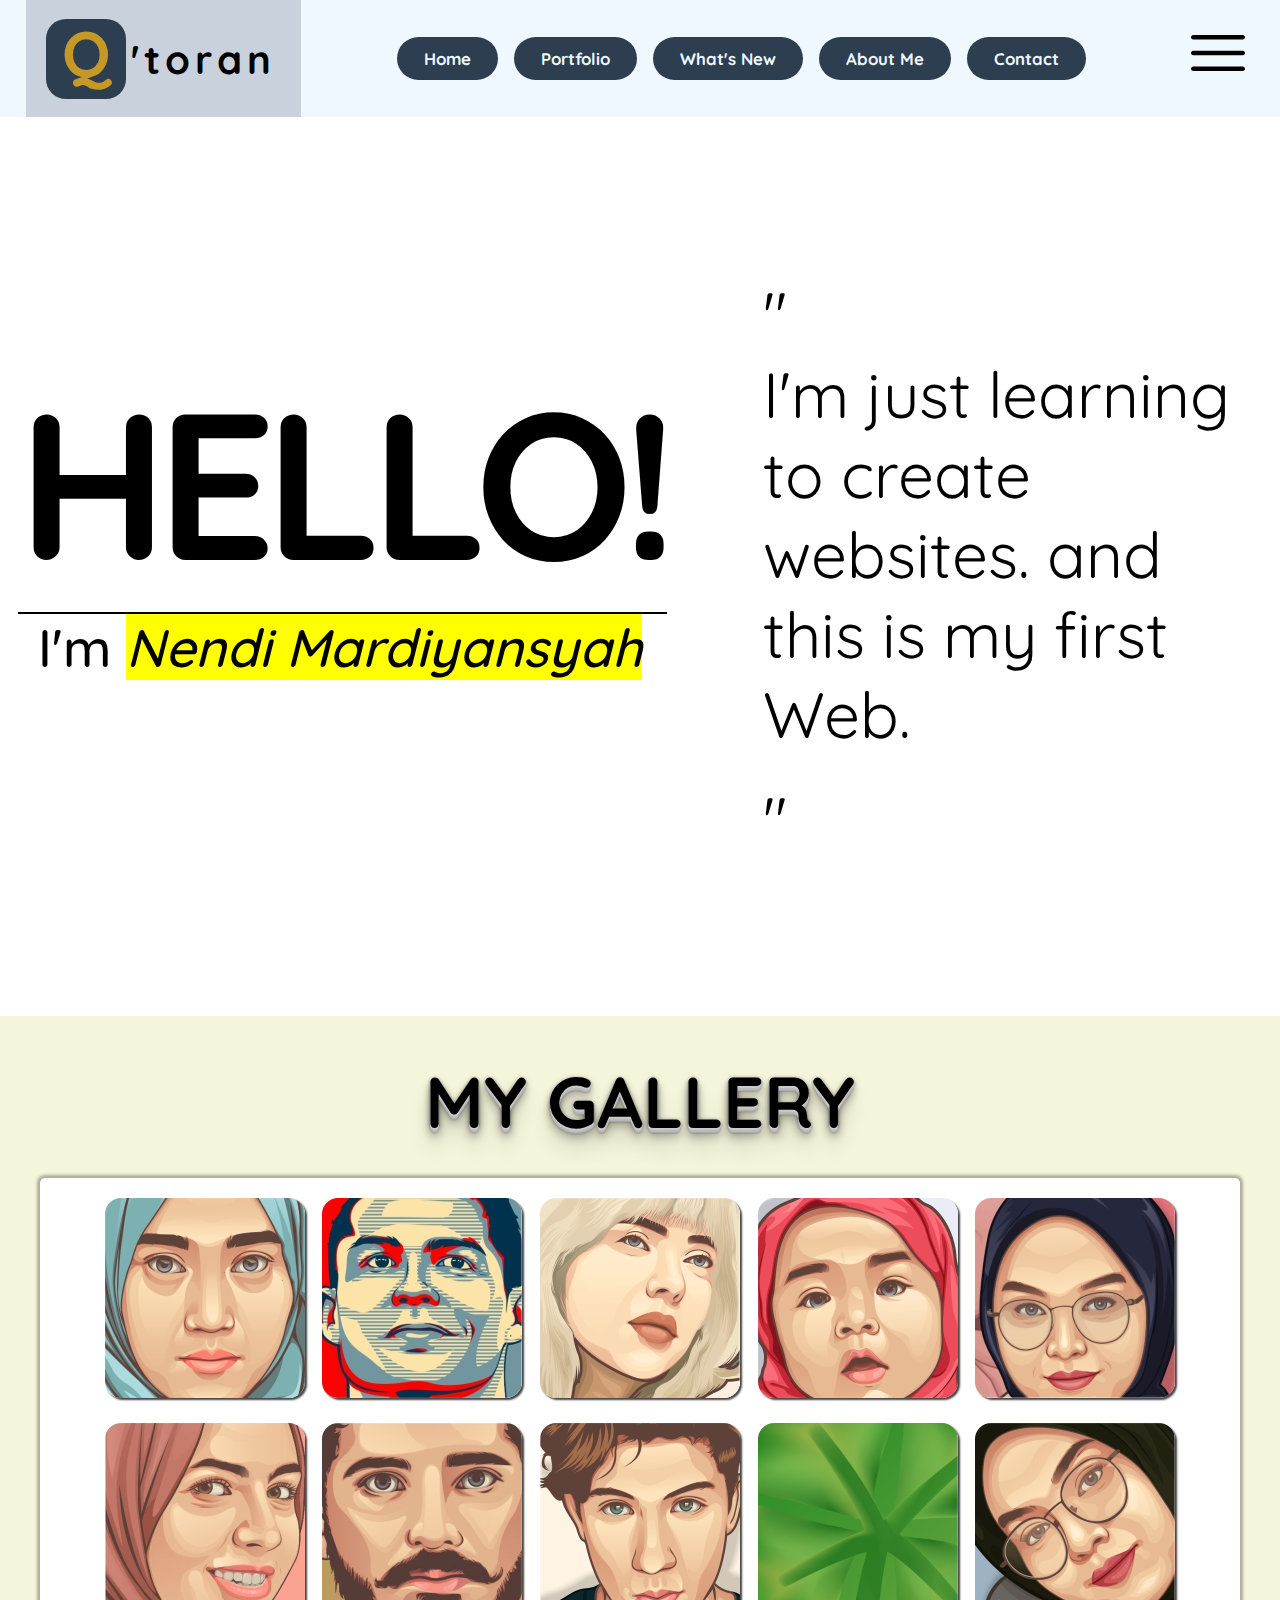
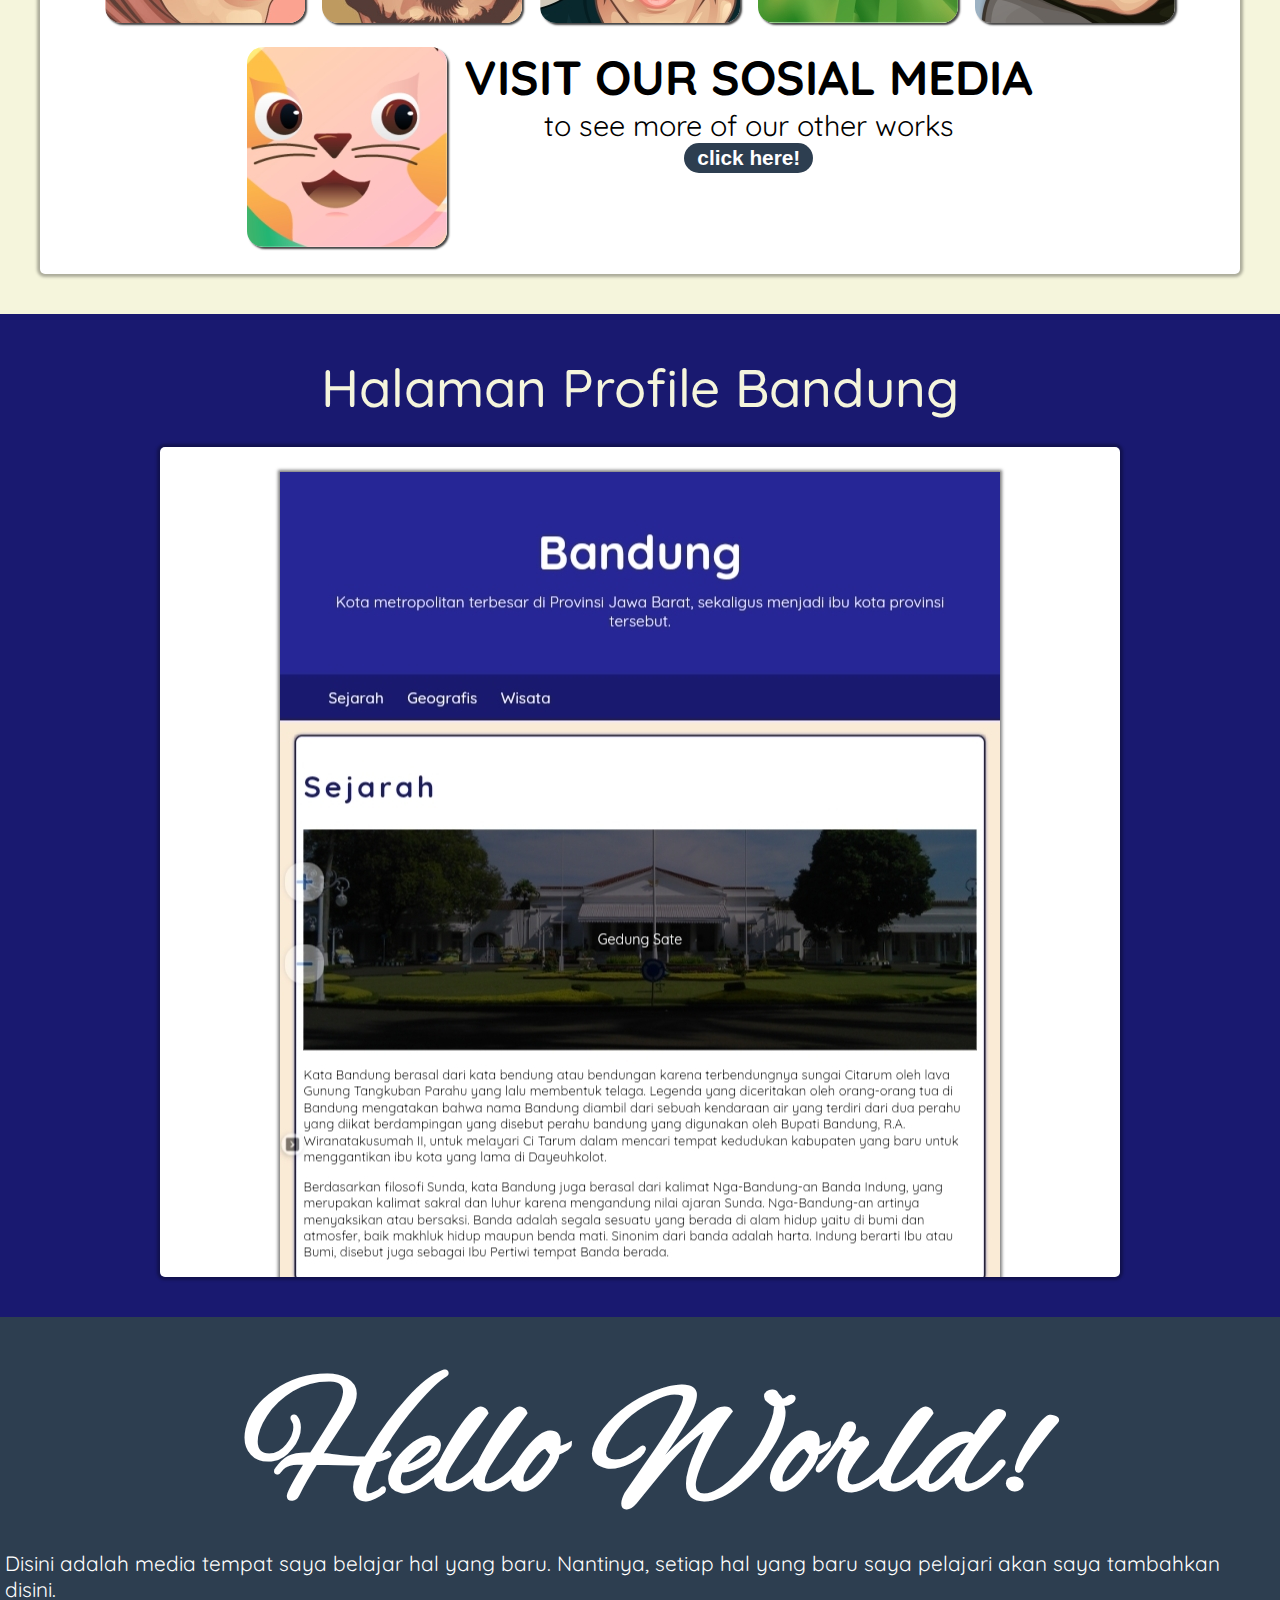
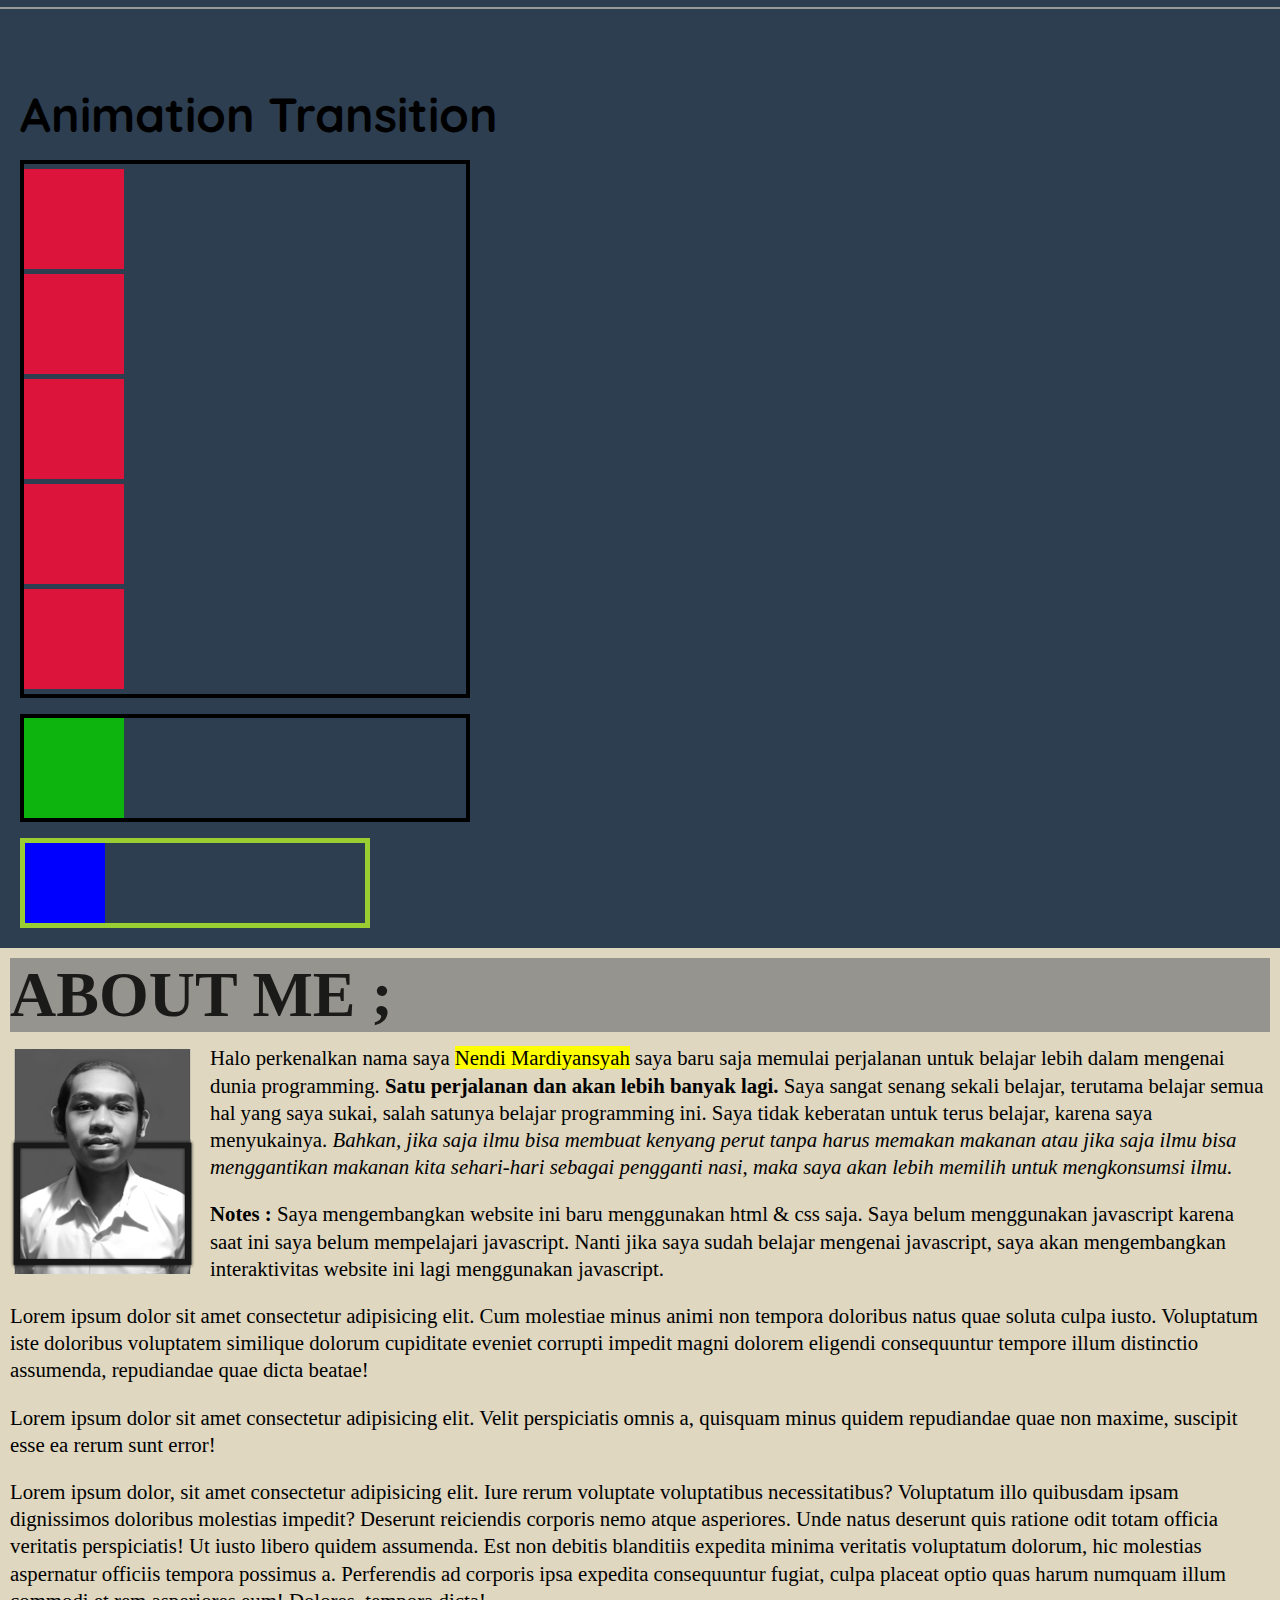
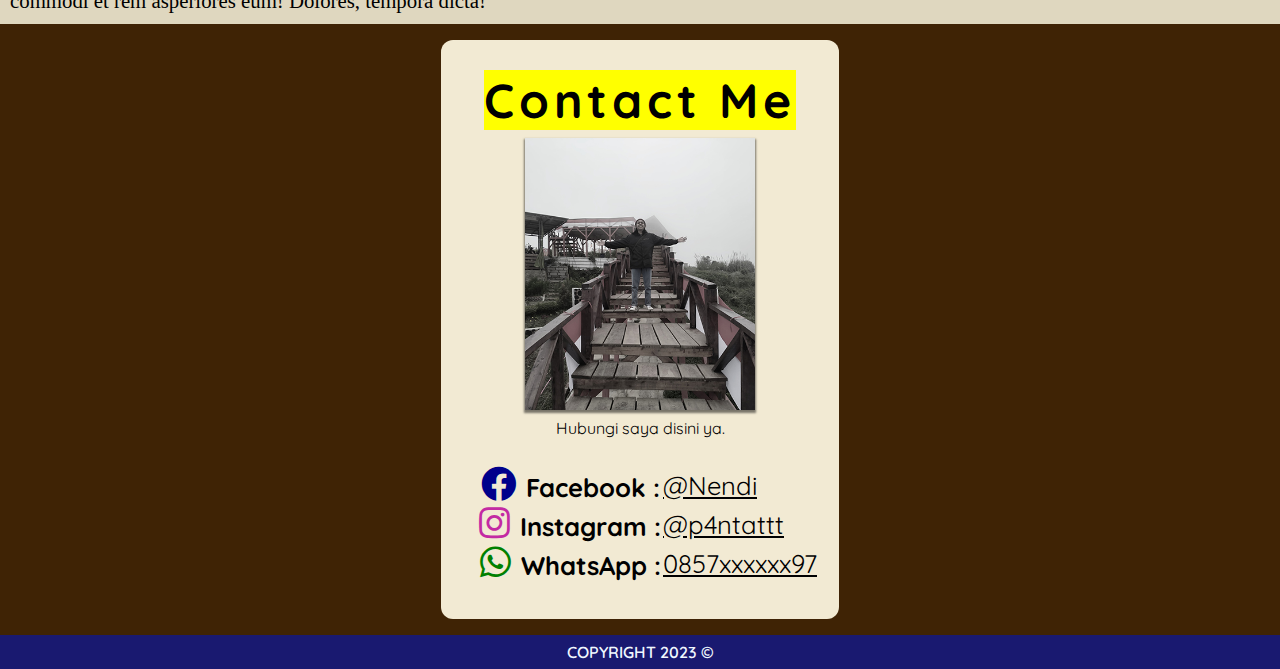
<file: index.html>
<!DOCTYPE html><html lang="en"><head> <meta charset="UTF-8"> <meta name="viewport" content="width=device-width, initial-scale=1.0"> <title>Nendi's-WEB</title> <!-- CSS Utama --> <link rel="stylesheet" href="Styles/style.css"> <link rel="stylesheet" href="Styles/overlay.css"> <!-- Font Awesome 5.15.4 --> <link rel="stylesheet" href="https://cdnjs.cloudflare.com/ajax/libs/font-awesome/5.15.4/css/all.min.css" /></head><body> <!-- start header --> <header> <div class="logo"> <div class="bg"> <h2 class="q">Q</h2> <h3>'toran</h3> </div> </div> <nav> <ul> <li><a href="#beranda">Home</a></li> <li><a href="#port">Portfolio</a></li> <li><a href="#yang-baru">What's new</a></li> <li><a href="#tentangku">About me</a></li> <li><a href="#hubungi">contact</a></li> </ul> </nav> <div class="menu"> <a href="#m3nu"><svg viewBox="0 0 48 48" xmlns="http://www.w3.org/2000/svg" height="1.5em" width="1.5em"><path fill="currentColor" d="M7.5 36q-.65 0-1.075-.425Q6 35.15 6 34.5q0-.65.425-1.075Q6.85 33 7.5 33h33q.65 0 1.075.425Q42 33.85 42 34.5q0 .65-.425 1.075Q41.15 36 40.5 36Zm0-10.5q-.65 0-1.075-.425Q6 24.65 6 24q0-.65.425-1.075Q6.85 22.5 7.5 22.5h33q.65 0 1.075.425Q42 23.35 42 24q0 .65-.425 1.075-.425.425-1.075.425Zm0-10.5q-.65 0-1.075-.425Q6 14.15 6 13.5q0-.65.425-1.075Q6.85 12 7.5 12h33q.65 0 1.075.425Q42 12.85 42 13.5q0 .65-.425 1.075Q41.15 15 40.5 15Z"/></svg></a> <!-- overlay --> <div id="m3nu"> <ul> <li><a href="#beranda">Home</a></li> <li><a href="#port">Portfolio</a></li> <li><a href="#yang-baru">What's new</a></li> <li><a href="#tentangku">About me</a></li> <li><a href="#hubungi">Contact</a></li> </ul> <a href="#" class="xclose">X</a> </div> </div> </header> <!-- end header --> <!-- start main --> <main> <div id="content"> <article id="beranda"> <div class="ha"> <h1>Hello!</h1> <h2>I'm <em><mark>Nendi Mardiyansyah</mark></em></h2> </div> <div class="pe"><p>I'm just learning to create websites. and this is my first Web.</p></div> </article> <!-- galery --> <article id="port"> <section> <div class="gallery"> <h3>My Gallery</h3> <div class="con-gal"> <ul> <li> <a href="#img1"> <img src="img/thumbs/1.jpg" alt="Gatau Siapa1"> <span>None</span> </a> <div class="overlay" id="img1"> <a href="#" class="close"><b>X.</b><i> Close</i></a> <a href="#img11" class="previous"><svg viewBox="0 0 48 48" xmlns="http://www.w3.org/2000/svg" height="1.5em" width="1.5em"><path fill="currentColor" d="M18.6 42.6 1.05 25.05q-.25-.25-.35-.5Q.6 24.3.6 24q0-.3.1-.55.1-.25.35-.5L18.6 5.4q.55-.55 1.4-.55.85 0 1.4.55.6.6.6 1.425 0 .825-.6 1.425L5.65 24 21.4 39.75q.6.6.575 1.425-.025.825-.575 1.375-.6.6-1.425.6-.825 0-1.375-.55Z"/></svg></a> <img src="img/full/1.jpg" alt=""> <a href="#img2" class="next"><svg viewBox="0 0 48 48" xmlns="http://www.w3.org/2000/svg" height="1.5em" width="1.5em"><path fill="currentColor" d="M13.8 42.45q-.55-.6-.575-1.4-.025-.8.575-1.4L29.55 23.9 13.8 8.15q-.55-.55-.575-1.375-.025-.825.575-1.425.55-.6 1.375-.625Q16 4.7 16.6 5.3l17.55 17.55q.25.25.35.5.1.25.1.55 0 .3-.1.55-.1.25-.35.5L16.6 42.5q-.55.55-1.375.55t-1.425-.6Z"/></svg></a> </div> </li> <li> <a href="#img2"> <img src="img/thumbs/2.jpg" alt="Cristiano"> <span>Cristiano</span> </a> <div class="overlay" id="img2"> <a href="#" class="close"><b>X.</b><i> Close</i></a> <a href="#img1" class="previous"><svg viewBox="0 0 48 48" xmlns="http://www.w3.org/2000/svg" height="1.5em" width="1.5em"><path fill="currentColor" d="M18.6 42.6 1.05 25.05q-.25-.25-.35-.5Q.6 24.3.6 24q0-.3.1-.55.1-.25.35-.5L18.6 5.4q.55-.55 1.4-.55.85 0 1.4.55.6.6.6 1.425 0 .825-.6 1.425L5.65 24 21.4 39.75q.6.6.575 1.425-.025.825-.575 1.375-.6.6-1.425.6-.825 0-1.375-.55Z"/></svg></a> <img src="img/full/2.jpg" alt="Cristiano"> <a href="#img3" class="next"><svg viewBox="0 0 48 48" xmlns="http://www.w3.org/2000/svg" height="1.5em" width="1.5em"><path fill="currentColor" d="M13.8 42.45q-.55-.6-.575-1.4-.025-.8.575-1.4L29.55 23.9 13.8 8.15q-.55-.55-.575-1.375-.025-.825.575-1.425.55-.6 1.375-.625Q16 4.7 16.6 5.3l17.55 17.55q.25.25.35.5.1.25.1.55 0 .3-.1.55-.1.25-.35.5L16.6 42.5q-.55.55-1.375.55t-1.425-.6Z"/></svg></a> </div> </li> <li> <a href="#img3"> <img src="img/thumbs/3.jpg" alt="Billie Eilish"> <span>Billie Eilish</span> </a> <div class="overlay" id="img3"> <a href="#" class="close"><b>X.</b><i> Close</i></a> <a href="#img2" class="previous"><svg viewBox="0 0 48 48" xmlns="http://www.w3.org/2000/svg" height="1.5em" width="1.5em"><path fill="currentColor" d="M18.6 42.6 1.05 25.05q-.25-.25-.35-.5Q.6 24.3.6 24q0-.3.1-.55.1-.25.35-.5L18.6 5.4q.55-.55 1.4-.55.85 0 1.4.55.6.6.6 1.425 0 .825-.6 1.425L5.65 24 21.4 39.75q.6.6.575 1.425-.025.825-.575 1.375-.6.6-1.425.6-.825 0-1.375-.55Z"/></svg></a> <img src="img/full/3.jpg" alt="Billie Eilish"> <a href="#img4" class="next"><svg viewBox="0 0 48 48" xmlns="http://www.w3.org/2000/svg" height="1.5em" width="1.5em"><path fill="currentColor" d="M13.8 42.45q-.55-.6-.575-1.4-.025-.8.575-1.4L29.55 23.9 13.8 8.15q-.55-.55-.575-1.375-.025-.825.575-1.425.55-.6 1.375-.625Q16 4.7 16.6 5.3l17.55 17.55q.25.25.35.5.1.25.1.55 0 .3-.1.55-.1.25-.35.5L16.6 42.5q-.55.55-1.375.55t-1.425-.6Z"/></svg></a> </div> </li> <li> <a href="#img4"> <img src="img/thumbs/4.jpg" alt="Nafisha"> <span>Nafisha</span> </a> <div class="overlay" id="img4"> <a href="#" class="close"><b>X.</b><i> Close</i></a> <a href="#img3" class="previous"><svg viewBox="0 0 48 48" xmlns="http://www.w3.org/2000/svg" height="1.5em" width="1.5em"><path fill="currentColor" d="M18.6 42.6 1.05 25.05q-.25-.25-.35-.5Q.6 24.3.6 24q0-.3.1-.55.1-.25.35-.5L18.6 5.4q.55-.55 1.4-.55.85 0 1.4.55.6.6.6 1.425 0 .825-.6 1.425L5.65 24 21.4 39.75q.6.6.575 1.425-.025.825-.575 1.375-.6.6-1.425.6-.825 0-1.375-.55Z"/></svg></a> <img src="img/full/4.jpg" alt=""> <a href="#img5" class="next"><svg viewBox="0 0 48 48" xmlns="http://www.w3.org/2000/svg" height="1.5em" width="1.5em"><path fill="currentColor" d="M13.8 42.45q-.55-.6-.575-1.4-.025-.8.575-1.4L29.55 23.9 13.8 8.15q-.55-.55-.575-1.375-.025-.825.575-1.425.55-.6 1.375-.625Q16 4.7 16.6 5.3l17.55 17.55q.25.25.35.5.1.25.1.55 0 .3-.1.55-.1.25-.35.5L16.6 42.5q-.55.55-1.375.55t-1.425-.6Z"/></svg></a> </li> <li> <a href="#img5"> <img src="img/thumbs/5.jpg" alt="Salma Salsabil"> <span>Salma Salsabil</span> </a> <div class="overlay" id="img5"> <a href="#" class="close"><b>X.</b><i> Close</i></a> <a href="#img4" class="previous"><svg viewBox="0 0 48 48" xmlns="http://www.w3.org/2000/svg" height="1.5em" width="1.5em"><path fill="currentColor" d="M18.6 42.6 1.05 25.05q-.25-.25-.35-.5Q.6 24.3.6 24q0-.3.1-.55.1-.25.35-.5L18.6 5.4q.55-.55 1.4-.55.85 0 1.4.55.6.6.6 1.425 0 .825-.6 1.425L5.65 24 21.4 39.75q.6.6.575 1.425-.025.825-.575 1.375-.6.6-1.425.6-.825 0-1.375-.55Z"/></svg></a> <img src="img/full/5.jpg" alt=""> <a href="#img6" class="next"><svg viewBox="0 0 48 48" xmlns="http://www.w3.org/2000/svg" height="1.5em" width="1.5em"><path fill="currentColor" d="M13.8 42.45q-.55-.6-.575-1.4-.025-.8.575-1.4L29.55 23.9 13.8 8.15q-.55-.55-.575-1.375-.025-.825.575-1.425.55-.6 1.375-.625Q16 4.7 16.6 5.3l17.55 17.55q.25.25.35.5.1.25.1.55 0 .3-.1.55-.1.25-.35.5L16.6 42.5q-.55.55-1.375.55t-1.425-.6Z"/></svg></a> </li> <li> <a href="#img6"> <img src="img/thumbs/6.jpg" alt="Gatau Siapa2"> <span>None</span> </a> <div class="overlay" id="img6"> <a href="#" class="close"><b>X.</b><i> Close</i></a> <a href="#img5" class="previous"><svg viewBox="0 0 48 48" xmlns="http://www.w3.org/2000/svg" height="1.5em" width="1.5em"><path fill="currentColor" d="M18.6 42.6 1.05 25.05q-.25-.25-.35-.5Q.6 24.3.6 24q0-.3.1-.55.1-.25.35-.5L18.6 5.4q.55-.55 1.4-.55.85 0 1.4.55.6.6.6 1.425 0 .825-.6 1.425L5.65 24 21.4 39.75q.6.6.575 1.425-.025.825-.575 1.375-.6.6-1.425.6-.825 0-1.375-.55Z"/></svg></a> <img src="img/full/6.jpg" alt=""> <a href="#img7" class="next"><svg viewBox="0 0 48 48" xmlns="http://www.w3.org/2000/svg" height="1.5em" width="1.5em"><path fill="currentColor" d="M13.8 42.45q-.55-.6-.575-1.4-.025-.8.575-1.4L29.55 23.9 13.8 8.15q-.55-.55-.575-1.375-.025-.825.575-1.425.55-.6 1.375-.625Q16 4.7 16.6 5.3l17.55 17.55q.25.25.35.5.1.25.1.55 0 .3-.1.55-.1.25-.35.5L16.6 42.5q-.55.55-1.375.55t-1.425-.6Z"/></svg></a> </li> <li> <a href="#img7"> <img src="img/thumbs/7.jpg" alt="Gatau Siapa3"> <span>None</span> </a> <div class="overlay" id="img7"> <a href="#" class="close"><b>X.</b><i> Close</i></a> <a href="#img6" class="previous"><svg viewBox="0 0 48 48" xmlns="http://www.w3.org/2000/svg" height="1.5em" width="1.5em"><path fill="currentColor" d="M18.6 42.6 1.05 25.05q-.25-.25-.35-.5Q.6 24.3.6 24q0-.3.1-.55.1-.25.35-.5L18.6 5.4q.55-.55 1.4-.55.85 0 1.4.55.6.6.6 1.425 0 .825-.6 1.425L5.65 24 21.4 39.75q.6.6.575 1.425-.025.825-.575 1.375-.6.6-1.425.6-.825 0-1.375-.55Z"/></svg></a> <img src="img/full/7.jpg" alt=""> <a href="#img8" class="next"><svg viewBox="0 0 48 48" xmlns="http://www.w3.org/2000/svg" height="1.5em" width="1.5em"><path fill="currentColor" d="M13.8 42.45q-.55-.6-.575-1.4-.025-.8.575-1.4L29.55 23.9 13.8 8.15q-.55-.55-.575-1.375-.025-.825.575-1.425.55-.6 1.375-.625Q16 4.7 16.6 5.3l17.55 17.55q.25.25.35.5.1.25.1.55 0 .3-.1.55-.1.25-.35.5L16.6 42.5q-.55.55-1.375.55t-1.425-.6Z"/></svg></a> </li> <li> <a href="#img8"> <img src="img/thumbs/8.jpg" alt="Erik Lucatero"> <span>Erik Lucatero</span> </a> <div class="overlay" id="img8"> <a href="#" class="close"><b>X.</b><i> Close</i></a> <a href="#img7" class="previous"><svg viewBox="0 0 48 48" xmlns="http://www.w3.org/2000/svg" height="1.5em" width="1.5em"><path fill="currentColor" d="M18.6 42.6 1.05 25.05q-.25-.25-.35-.5Q.6 24.3.6 24q0-.3.1-.55.1-.25.35-.5L18.6 5.4q.55-.55 1.4-.55.85 0 1.4.55.6.6.6 1.425 0 .825-.6 1.425L5.65 24 21.4 39.75q.6.6.575 1.425-.025.825-.575 1.375-.6.6-1.425.6-.825 0-1.375-.55Z"/></svg></a> <img src="img/full/8.jpg" alt=""> <a href="#img9" class="next"><svg viewBox="0 0 48 48" xmlns="http://www.w3.org/2000/svg" height="1.5em" width="1.5em"><path fill="currentColor" d="M13.8 42.45q-.55-.6-.575-1.4-.025-.8.575-1.4L29.55 23.9 13.8 8.15q-.55-.55-.575-1.375-.025-.825.575-1.425.55-.6 1.375-.625Q16 4.7 16.6 5.3l17.55 17.55q.25.25.35.5.1.25.1.55 0 .3-.1.55-.1.25-.35.5L16.6 42.5q-.55.55-1.375.55t-1.425-.6Z"/></svg></a> </li> <li> <a href="#img9"> <img src="img/thumbs/9.jpg" alt="Plant"> <span>Tumbuhan</span> </a> <div class="overlay" id="img9"> <a href="#" class="close"><b>X.</b><i> Close</i></a> <a href="#img8" class="previous"><svg viewBox="0 0 48 48" xmlns="http://www.w3.org/2000/svg" height="1.5em" width="1.5em"><path fill="currentColor" d="M18.6 42.6 1.05 25.05q-.25-.25-.35-.5Q.6 24.3.6 24q0-.3.1-.55.1-.25.35-.5L18.6 5.4q.55-.55 1.4-.55.85 0 1.4.55.6.6.6 1.425 0 .825-.6 1.425L5.65 24 21.4 39.75q.6.6.575 1.425-.025.825-.575 1.375-.6.6-1.425.6-.825 0-1.375-.55Z"/></svg></a> <img src="img/full/9.jpg" alt=""> <a href="#img10" class="next"><svg viewBox="0 0 48 48" xmlns="http://www.w3.org/2000/svg" height="1.5em" width="1.5em"><path fill="currentColor" d="M13.8 42.45q-.55-.6-.575-1.4-.025-.8.575-1.4L29.55 23.9 13.8 8.15q-.55-.55-.575-1.375-.025-.825.575-1.425.55-.6 1.375-.625Q16 4.7 16.6 5.3l17.55 17.55q.25.25.35.5.1.25.1.55 0 .3-.1.55-.1.25-.35.5L16.6 42.5q-.55.55-1.375.55t-1.425-.6Z"/></svg></a> </li> <li> <a href="#img10"> <img src="img/thumbs/10.jpg" alt="Salma Salsabil2"> <span>Salma Salsabil</span> </a> <div class="overlay" id="img10"> <a href="#" class="close"><b>X.</b><i> Close</i></a> <a href="#img9" class="previous"><svg viewBox="0 0 48 48" xmlns="http://www.w3.org/2000/svg" height="1.5em" width="1.5em"><path fill="currentColor" d="M18.6 42.6 1.05 25.05q-.25-.25-.35-.5Q.6 24.3.6 24q0-.3.1-.55.1-.25.35-.5L18.6 5.4q.55-.55 1.4-.55.85 0 1.4.55.6.6.6 1.425 0 .825-.6 1.425L5.65 24 21.4 39.75q.6.6.575 1.425-.025.825-.575 1.375-.6.6-1.425.6-.825 0-1.375-.55Z"/></svg></a> <img src="img/full/10.jpg" alt=""> <a href="#img11" class="next"><svg viewBox="0 0 48 48" xmlns="http://www.w3.org/2000/svg" height="1.5em" width="1.5em"><path fill="currentColor" d="M13.8 42.45q-.55-.6-.575-1.4-.025-.8.575-1.4L29.55 23.9 13.8 8.15q-.55-.55-.575-1.375-.025-.825.575-1.425.55-.6 1.375-.625Q16 4.7 16.6 5.3l17.55 17.55q.25.25.35.5.1.25.1.55 0 .3-.1.55-.1.25-.35.5L16.6 42.5q-.55.55-1.375.55t-1.425-.6Z"/></svg></a> </li> <li> <a href="#img11"> <img src="img/thumbs/11.jpg" alt="Cat"> <span>Kucing</span> </a> <div class="overlay" id="img11"> <a href="#" class="close"><b>X.</b><i> Close</i></a> <a href="#img10" class="previous"><svg viewBox="0 0 48 48" xmlns="http://www.w3.org/2000/svg" height="1.5em" width="1.5em"><path fill="currentColor" d="M18.6 42.6 1.05 25.05q-.25-.25-.35-.5Q.6 24.3.6 24q0-.3.1-.55.1-.25.35-.5L18.6 5.4q.55-.55 1.4-.55.85 0 1.4.55.6.6.6 1.425 0 .825-.6 1.425L5.65 24 21.4 39.75q.6.6.575 1.425-.025.825-.575 1.375-.6.6-1.425.6-.825 0-1.375-.55Z"/></svg></a> <img src="img/full/11.jpg" alt=""> <a href="#img1" class="next"><svg viewBox="0 0 48 48" xmlns="http://www.w3.org/2000/svg" height="1.5em" width="1.5em"><path fill="currentColor" d="M13.8 42.45q-.55-.6-.575-1.4-.025-.8.575-1.4L29.55 23.9 13.8 8.15q-.55-.55-.575-1.375-.025-.825.575-1.425.55-.6 1.375-.625Q16 4.7 16.6 5.3l17.55 17.55q.25.25.35.5.1.25.1.55 0 .3-.1.55-.1.25-.35.5L16.6 42.5q-.55.55-1.375.55t-1.425-.6Z"/></svg></a> </li> <li class="visit"> <h3>Visit Our Sosial Media</h3> <p>to see more of our other works</p> <button><a href="instagram.com/@qtoran.ig">click here!</a></button> </li> </ul> </div> </div> </section> <section> <div class="condung"> <h3>Halaman Profile Bandung</h3> <div class="pbdg"> <img src="img/ss.jpg" alt="Profil-Bandung"> <h3>visit for more details</h3> <button><a href="Profile Bandung/Index.html" target="_blank">here!</a></button> </div> </div> </section> </article> <article id="yang-baru"> <div class="hello"> <h1>Hello World!</h1> <p>Disini adalah media tempat saya belajar hal yang baru. Nantinya, setiap hal yang baru saya pelajari akan saya tambahkan disini.</p> </div> <div class="animation-kotak"> <h2>Animation Transition</h2> <div class="con-tak1"> <div class="kotak kotak1"></div> <div class="kotak kotak2"></div> <div class="kotak kotak3"></div> <div class="kotak kotak4"></div> <div class="kotak kotak5"></div> </div> <div class="con-tak2"> <div class="kotak6"></div> </div> <div class="con-tak3"> <div class="kotak7"></div> </div> </div> </article> <!-- about me --> <article id="tentangku"> <section class="about"> <h2>about me ;</h2> <img src="img/Nendi.png"> <p>Halo perkenalkan nama saya <mark>Nendi Mardiyansyah</mark> saya baru saja memulai perjalanan untuk belajar lebih dalam mengenai dunia programming. <strong>Satu perjalanan dan akan lebih banyak lagi.</strong> Saya sangat senang sekali belajar, terutama belajar semua hal yang saya sukai, salah satunya belajar programming ini. Saya tidak keberatan untuk terus belajar, karena saya menyukainya. <em>Bahkan, jika saja ilmu bisa membuat kenyang perut tanpa harus memakan makanan atau jika saja ilmu bisa menggantikan makanan kita sehari-hari sebagai pengganti nasi, maka saya akan lebih memilih untuk mengkonsumsi ilmu.</em></p> <br> <p><strong>Notes :</strong> Saya mengembangkan website ini baru menggunakan html & css saja. Saya belum menggunakan javascript karena saat ini saya belum mempelajari javascript. Nanti jika saya sudah belajar mengenai javascript, saya akan mengembangkan interaktivitas website ini lagi menggunakan javascript.</p> <br> <p>Lorem ipsum dolor sit amet consectetur adipisicing elit. Cum molestiae minus animi non tempora doloribus natus quae soluta culpa iusto. Voluptatum iste doloribus voluptatem similique dolorum cupiditate eveniet corrupti impedit magni dolorem eligendi consequuntur tempore illum distinctio assumenda, repudiandae quae dicta beatae!</p> <br> <p>Lorem ipsum dolor sit amet consectetur adipisicing elit. Velit perspiciatis omnis a, quisquam minus quidem repudiandae quae non maxime, suscipit esse ea rerum sunt error!</p> <br> <p>Lorem ipsum dolor, sit amet consectetur adipisicing elit. Iure rerum voluptate voluptatibus necessitatibus? Voluptatum illo quibusdam ipsam dignissimos doloribus molestias impedit? Deserunt reiciendis corporis nemo atque asperiores. Unde natus deserunt quis ratione odit totam officia veritatis perspiciatis! Ut iusto libero quidem assumenda. Est non debitis blanditiis expedita minima veritatis voluptatum dolorum, hic molestias aspernatur officiis tempora possimus a. Perferendis ad corporis ipsa expedita consequuntur fugiat, culpa placeat optio quas harum numquam illum commodi et rem asperiores eum! Dolores, tempora dicta!</p> </section> <!-- start aside --> <aside id="hubungi"> <section class="head"> <h3><mark>Contact Me</mark></mark></h3> <img src="img/Nendi2.jpg"/> <p>Hubungi saya disini ya.</p> </section> <section class="tab"> <table> <tr> <th><i class="fab fa-facebook" style="color: darkblue;"></i>Facebook :</th> <td><a href="">@Nendi</a></td> </tr> <tr> <th><i class="fab fa-instagram" style="color: #c32aa3;"></i>Instagram :</th> <td><a href="">@p4ntattt</a></td> </tr> <tr> <th><i class="fab fa-whatsapp" style="color: green;"></i>WhatsApp :</th> <td><a href="">0857xxxxxx97</a></td> </tr> </table> </section> <section class="form"> <form action=""> <table> <tr> <td><label for="text">Email :</label></td> <td><input type="text" id="text" /></td> </tr> <tr> <td><label for="password">Password :</label></td> <td><input type="password" id="password" /></td> </tr> <tr> <td><label for="rows">Komentar :</label></td> <td><textarea></textarea></td> </tr> <tr> <td collspan="2"><button type="submit">send</button></td> </tr> </table> </form> </section> </aside> </article> </div> </main> <!-- end main --> <!-- start footer --> <footer>copyright 2023 &#169;</footer> <!-- end footer --> </body></html>
</file>
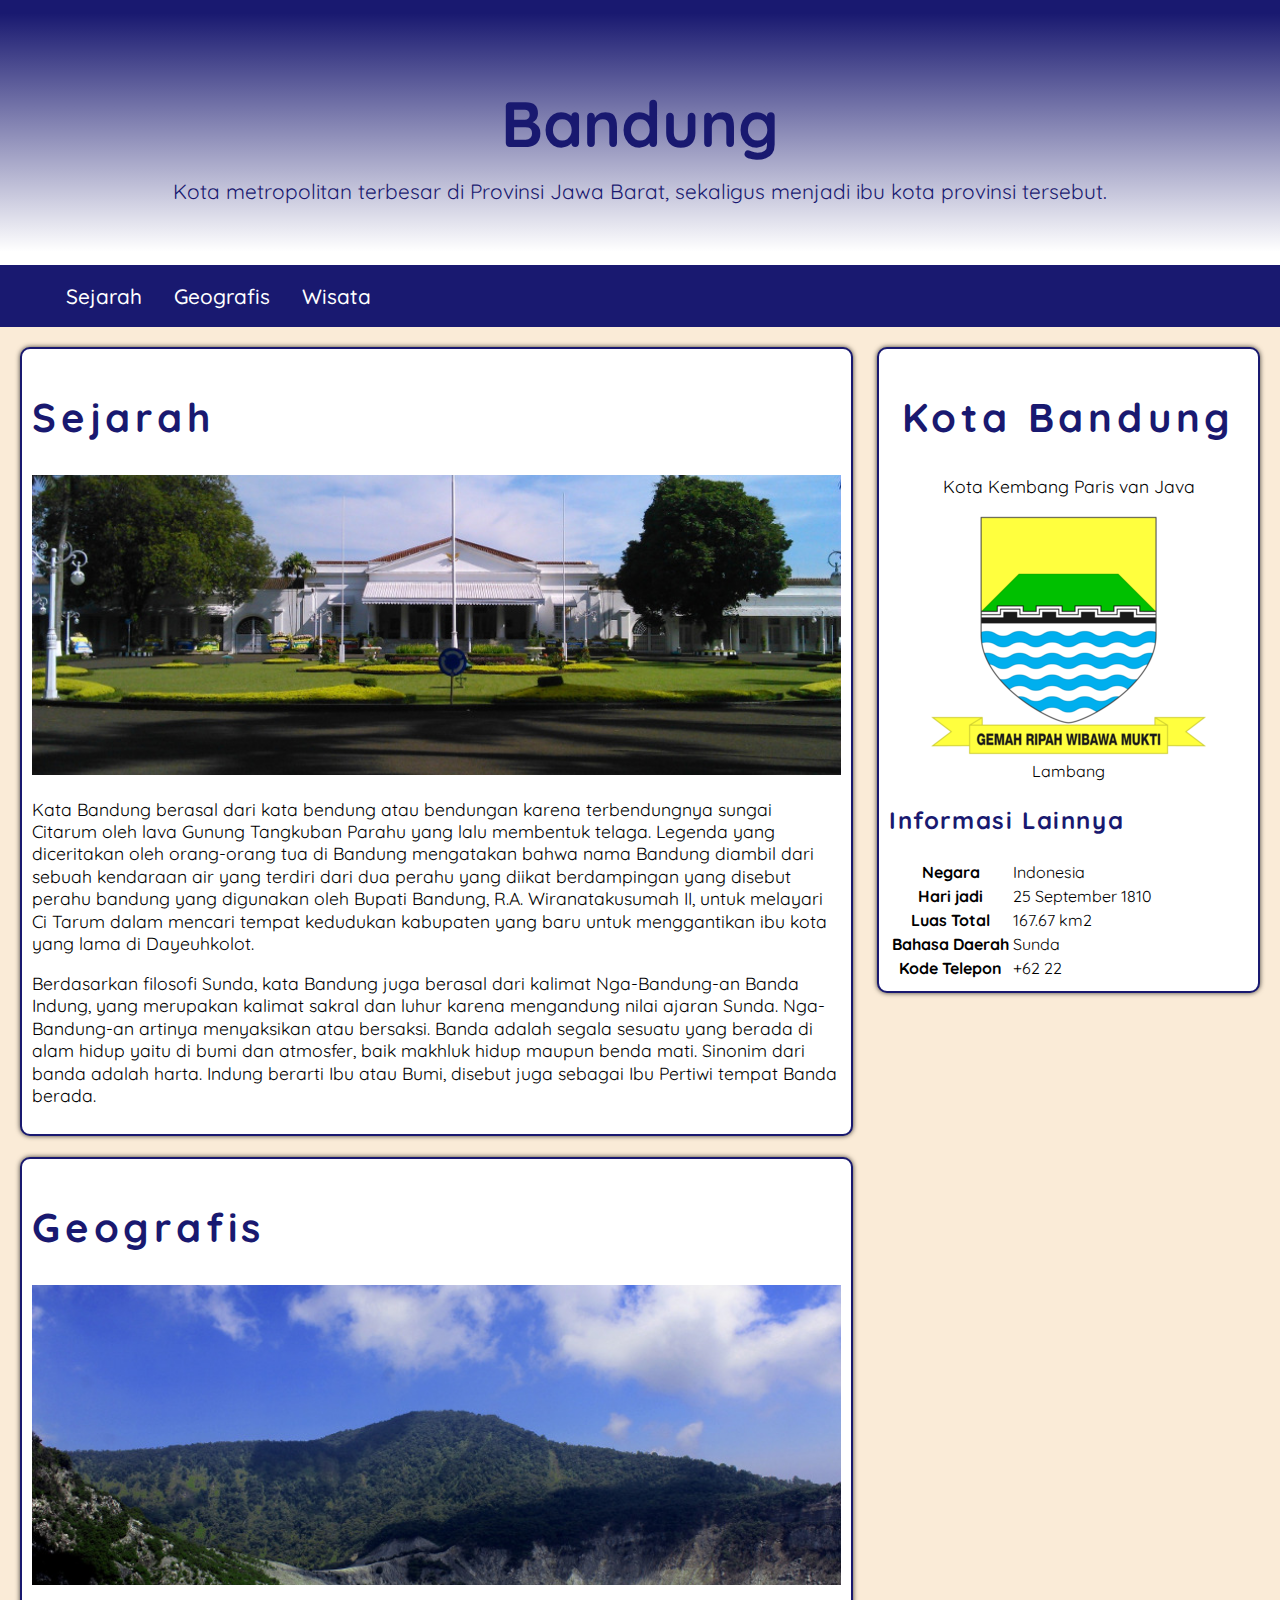
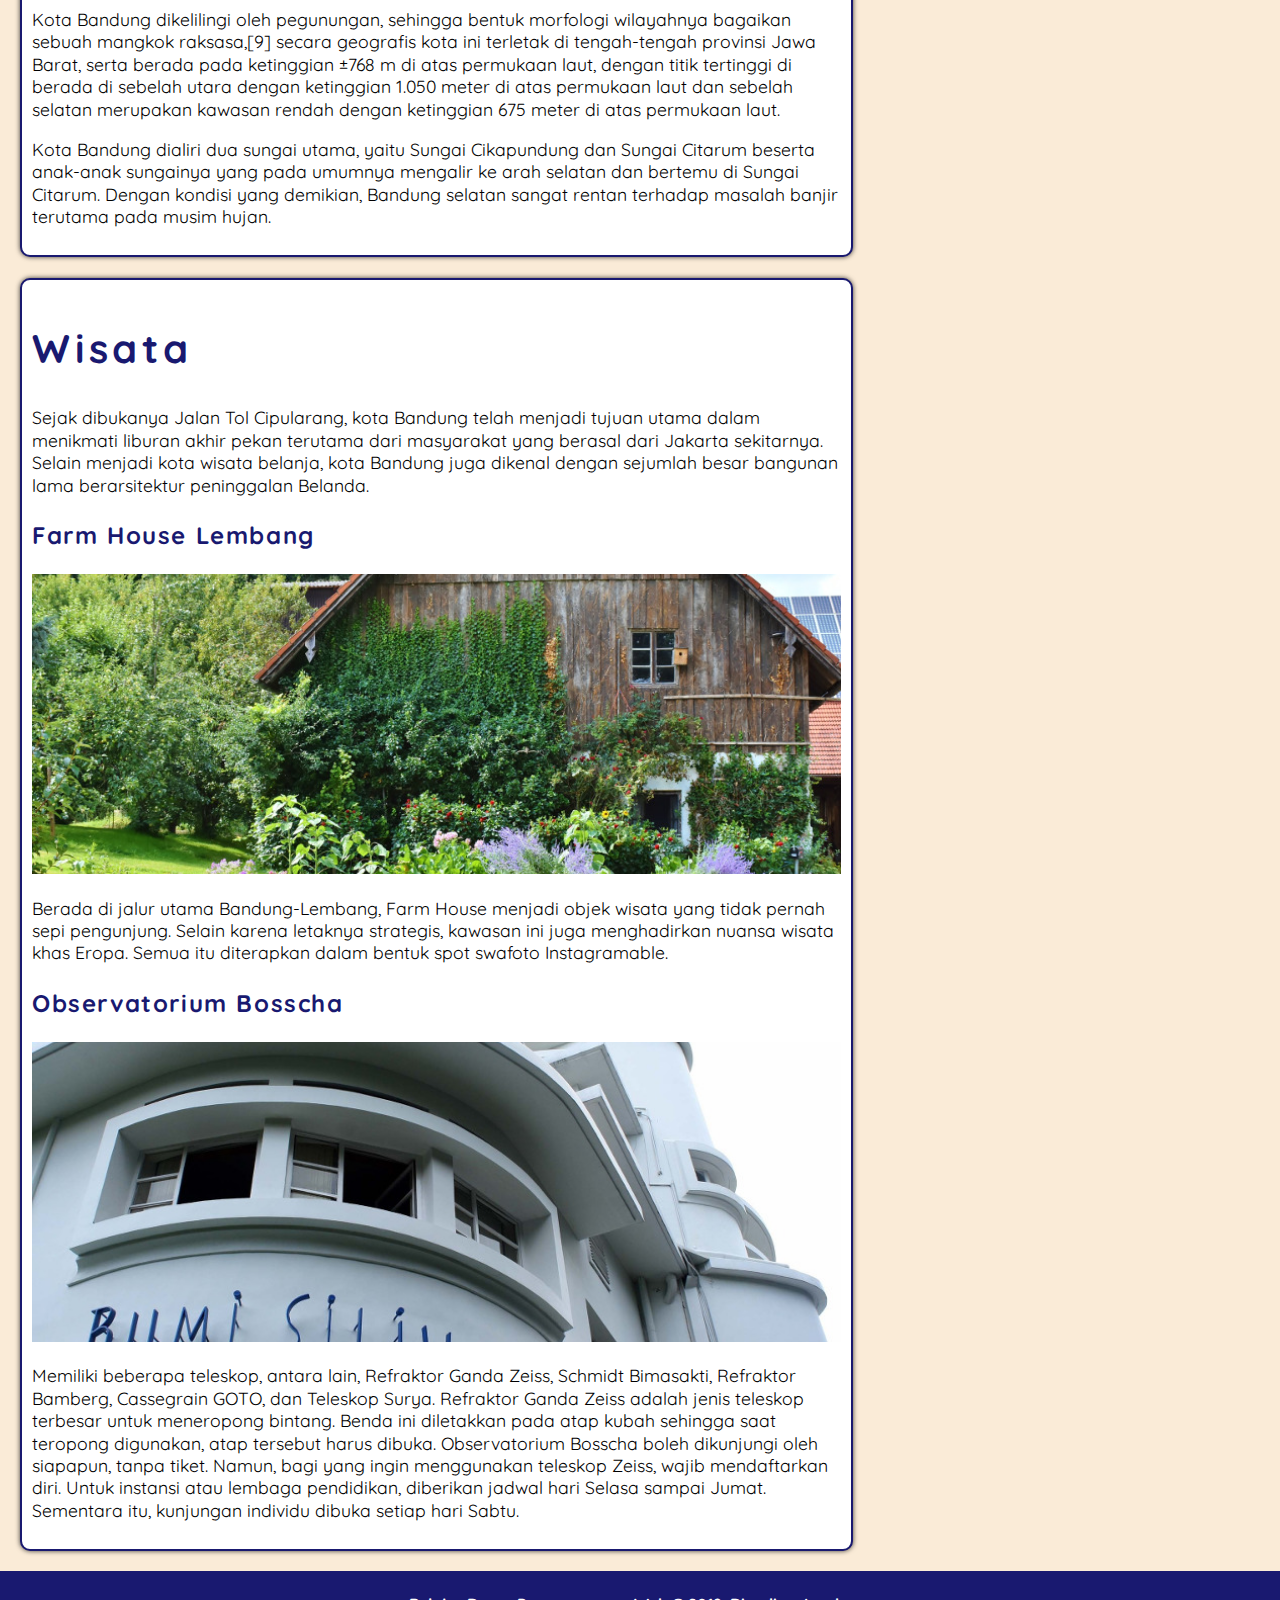
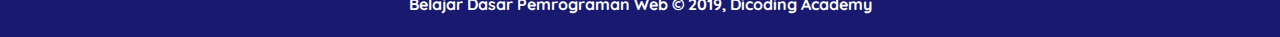
<file: Profile Bandung/Index.html>
<!DOCTYPE html>
<html>
  <head>
    <meta charset="utf-8" />
    <meta name="viewport" content="width=device-width, initial-scale=1.0" />
    <title>Halaman Profil Bandung</title>

    <!-- My Own Styles -->
    <link rel="stylesheet" href="Styles/stylebdg.css" />
    <link rel="stylesheet" href="Styles/overlaybdg.css" />

    <!-- Google Fonts -->
    <link rel="preconnect" href="https://fonts.googleapis.com" />
    <link rel="preconnect" href="https://fonts.gstatic.com" crossorigin />
    <link
      href="https://fonts.googleapis.com/css2?family=Quicksand:wght@400;700&display=swap"
      rel="stylesheet"
    />
  </head>

  <body>
    <header>
      <div class="jumbotron">
        <h1>Bandung</h1>
        <p>
          Kota metropolitan terbesar di Provinsi Jawa Barat, sekaligus menjadi
          ibu kota provinsi tersebut.
        </p>
      </div>

      <nav>
        <ul>
          <li>
            <a href="#sejarah">Sejarah</a>
          </li>
          <li>
            <a href="#geografis">Geografis</a>
          </li>
          <li>
            <a href="#wisata">Wisata</a>
          </li>
        </ul>
      </nav>
    </header>

    <main>
      <!-- Konten artikel -->
      <div id="content">
        <article id="sejarah" class="card">
          <h2>Sejarah</h2>
          <a href="#Gambar1">
            <img class="featured-image" src="image/history.jpg" alt="sejarah" />
            <span>Gedung Sate</span>
          </a>

          <div class="overlay" id="Gambar1">
            <div class="tutup"><a href="#">Tutup</a></div>
            <img src="image/history.jpg" alt="Gedung Sate" />
          </div>

          <p>
            Kata Bandung berasal dari kata bendung atau bendungan karena
            terbendungnya sungai Citarum oleh lava Gunung Tangkuban Parahu yang
            lalu membentuk telaga. Legenda yang diceritakan oleh orang-orang tua
            di Bandung mengatakan bahwa nama Bandung diambil dari sebuah
            kendaraan air yang terdiri dari dua perahu yang diikat berdampingan
            yang disebut perahu bandung yang digunakan oleh Bupati Bandung, R.A.
            Wiranatakusumah II, untuk melayari Ci Tarum dalam mencari tempat
            kedudukan kabupaten yang baru untuk menggantikan ibu kota yang lama
            di Dayeuhkolot.
          </p>

          <p>
            Berdasarkan filosofi Sunda, kata Bandung juga berasal dari kalimat
            Nga-Bandung-an Banda Indung, yang merupakan kalimat sakral dan luhur
            karena mengandung nilai ajaran Sunda. Nga-Bandung-an artinya
            menyaksikan atau bersaksi. Banda adalah segala sesuatu yang berada
            di alam hidup yaitu di bumi dan atmosfer, baik makhluk hidup maupun
            benda mati. Sinonim dari banda adalah harta. Indung berarti Ibu atau
            Bumi, disebut juga sebagai Ibu Pertiwi tempat Banda berada.
          </p>
        </article>

        <article id="geografis" class="card">
          <h2>Geografis</h2>
          <a href="#Gambar2">
            <img
              class="featured-image"
              src="image/geografis.jpg"
              alt="geografis"
            />
            <span>Geografis</span>
          </a>

          <div class="overlay" id="Gambar2">
            <div class="tutup"><a href="#">Tutup</a></div>
            <img src="image/geografis.jpg" alt="Geografis" />
          </div>

          <p>
            Kota Bandung dikelilingi oleh pegunungan, sehingga bentuk morfologi
            wilayahnya bagaikan sebuah mangkok raksasa,[9] secara geografis kota
            ini terletak di tengah-tengah provinsi Jawa Barat, serta berada pada
            ketinggian ±768 m di atas permukaan laut, dengan titik tertinggi di
            berada di sebelah utara dengan ketinggian 1.050 meter di atas
            permukaan laut dan sebelah selatan merupakan kawasan rendah dengan
            ketinggian 675 meter di atas permukaan laut.
          </p>

          <p>
            Kota Bandung dialiri dua sungai utama, yaitu Sungai Cikapundung dan
            Sungai Citarum beserta anak-anak sungainya yang pada umumnya
            mengalir ke arah selatan dan bertemu di Sungai Citarum. Dengan
            kondisi yang demikian, Bandung selatan sangat rentan terhadap
            masalah banjir terutama pada musim hujan.
          </p>
        </article>

        <article id="wisata" class="card">
          <h2>Wisata</h2>
          <p>
            Sejak dibukanya Jalan Tol Cipularang, kota Bandung telah menjadi
            tujuan utama dalam menikmati liburan akhir pekan terutama dari
            masyarakat yang berasal dari Jakarta sekitarnya. Selain menjadi kota
            wisata belanja, kota Bandung juga dikenal dengan sejumlah besar
            bangunan lama berarsitektur peninggalan Belanda.
          </p>

          <section>
            <h3>Farm House Lembang</h3>
            <a href="#Gambar3">
              <img
                class="featured-image"
                src="image/farm-house.jpg"
                alt="farm house"
              />
              <span>Farm House</span>
            </a>

            <div class="overlay" id="Gambar3">
              <div class="tutup"><a href="#">Tutup</a></div>
              <img src="image/farm-house.jpg" alt="farm house" />
            </div>

            <p>
              Berada di jalur utama Bandung-Lembang, Farm House menjadi objek
              wisata yang tidak pernah sepi pengunjung. Selain karena letaknya
              strategis, kawasan ini juga menghadirkan nuansa wisata khas Eropa.
              Semua itu diterapkan dalam bentuk spot swafoto Instagramable.
            </p>
          </section>

          <section>
            <h3>Observatorium Bosscha</h3>
            <a href="#Gambar4">
              <img
                class="featured-image"
                src="image/bosscha.jpg"
                alt="bosscha"
              />
              <span>Observatorium Bosscha</span>
            </a>

            <div class="overlay" id="Gambar4">
              <div class="tutup"><a href="#">Tutup</a></div>
              <img src="image/bosscha.jpg" alt="B-osscha" />
            </div>

            <p>
              Memiliki beberapa teleskop, antara lain, Refraktor Ganda Zeiss,
              Schmidt Bimasakti, Refraktor Bamberg, Cassegrain GOTO, dan
              Teleskop Surya. Refraktor Ganda Zeiss adalah jenis teleskop
              terbesar untuk meneropong bintang. Benda ini diletakkan pada atap
              kubah sehingga saat teropong digunakan, atap tersebut harus
              dibuka. Observatorium Bosscha boleh dikunjungi oleh siapapun,
              tanpa tiket. Namun, bagi yang ingin menggunakan teleskop Zeiss,
              wajib mendaftarkan diri. Untuk instansi atau lembaga pendidikan,
              diberikan jadwal hari Selasa sampai Jumat. Sementara itu,
              kunjungan individu dibuka setiap hari Sabtu.
            </p>
          </section>
        </article>
      </div>

      <!-- Konten samping -->
      <aside>
        <article class="Profil card">
          <header>
            <h2>Kota Bandung</h2>
            <p>Kota Kembang Paris van Java</p>
            <figure>
              <a href="#logo">
                <img src="image/bandung-badge.png" />
              </a>

              <div class="overlay" id="logo">
                <div class="tutup"><a href="#">Tutup</a></div>
                <img src="image/bandung-badge.png" alt="bdg" />
              </div>

              <figcaption>Lambang</figcaption>
            </figure>
          </header>

          <section>
            <h3>Informasi Lainnya</h3>

            <table>
              <tr>
                <th>Negara</th>
                <td>Indonesia</td>
              </tr>
              <tr>
                <th>Hari jadi</th>
                <td>25 September 1810</td>
              </tr>
              <tr>
                <th>Luas Total</th>
                <td>167.67 km2</td>
              </tr>
              <tr>
                <th>Bahasa Daerah</th>
                <td>Sunda</td>
              </tr>
              <tr>
                <th>Kode Telepon</th>
                <td>+62 22</td>
              </tr>
            </table>
          </section>
        </article>
      </aside>
    </main>

    <footer>
      <p>Belajar Dasar Pemrograman Web &#169; 2019, Dicoding Academy</p>
    </footer>
  </body>
</html>
</file>
<file: Styles/style.css>
@import url(https://fonts.googleapis.com/css2?family=Quicksand:wght@500;700&display=swap);#beranda,#beranda .ha,.logo .bg,header,nav ul{display:flex}#beranda h2,nav li a{text-transform:capitalize}#beranda,#port,header{width:100%}.con-gal li,nav ul{list-style-type:none}.bg:hover .q,.visit button:hover a{color:#2d3e50}.con-gal,.pbdg{box-shadow:0 0 3px 3px rgba(0,0,0,.3)}.menu a,.pbdg button a,.visit button a,nav li a{text-decoration:none}#yang-baru,.bg .q,.logo .bg:hover,.visit button,nav li a{background-color:#2d3e50}#beranda .ha,.bg .q,.con-gal li a,.logo .bg{position:relative}.visit button,form table,nav li a{font-weight:700}.bg h3:hover,footer,nav li a{color:#f0f8ff}.bg .q,.con-gal li span,.pbdg,footer{text-align:center}#beranda h1,.about h2,.gallery h3,footer{text-transform:uppercase}@font-face{font-family:alex_brushregular;src:url("../font/alexbrush-regular-webfont.woff2") format("woff2"),url("../font/alexbrush-regular-webfont.woff") format("woff");font-weight:400;font-style:normal}*,::after,::before{padding:0;margin:0;box-sizing:border-box}body{font-family:Quicksand,sans-serif}header{position:fixed;align-items:center;justify-content:space-between;padding-inline:2%;background-color:#f0f8ff;z-index:1000}.logo{background-color:rgba(45,62,80,.2)}.logo .bg{align-items:center;padding-block:8.5px;border-radius:20% 0 43%;transition:1s ease-in-out}.logo .bg:hover{text-shadow:0 0 20px #fefcc9,10px 10px 30px #feec85,-20px -20px 40px #ffae34,20px -40px 50px #ec760c,-20px -60px 60px #cd4606,0 -80px 70px #973716,10px -90px 80px #451b0e}.bg .q{line-height:68px;width:80px;height:80px;font-size:4rem;color:rgba(218,165,32,.884);left:20px;border-radius:20px}.bg:hover .q{background-color:#f0f8ff}.bg h3{font-size:2.5rem;padding:25px;letter-spacing:5px}nav ul{flex-wrap:wrap;gap:1rem}nav li a{padding:.5rem 1.5rem;border-radius:999px;font-size:1.05rem;border:3px solid transparent}nav li:hover a{border:3px solid #2d3e50;color:#2d3e50;background-color:transparent}.menu a{color:inherit;font-size:3rem}main{padding-top:116px}#beranda{max-width:1350px;height:100vh;margin-inline:auto;justify-content:center;align-items:center;gap:6rem}#beranda .ha{flex-direction:column;top:-50px}.con-gal .visit,.gallery{display:flex;flex-direction:column}#beranda .pe{width:500px;font-size:4rem}#beranda p{padding-bottom:25px}.pe::after,.pe::before{content:'"'}#beranda h1{font-size:13rem;letter-spacing:-11px;font-weight:800;border-bottom:2px solid #000}#beranda h2{font-size:3.3rem;font-weight:550;padding-left:20px}#port{display:flex}.gallery{justify-content:center;gap:2rem;padding:40px;background-color:beige}.gallery h3{font-size:3rem}.gallery>h3{text-shadow:0 1px 0 #ccc,0 2px 0 #c9c9c9,0 3px 0 #bbb,0 4px 0 #b9b9b9,0 5px 0 #aaa,0 6px 1px rgba(0,0,0,.1),0 0 5px rgba(0,0,0,.1),0 1px 3px rgba(0,0,0,.3),0 3px 5px rgba(0,0,0,.2),0 5px 10px rgba(0,0,0,.25),0 10px 10px rgba(0,0,0,.2),0 20px 20px rgba(0,0,0,.15)}.con-gal{width:900px;background-color:#fff;padding:20px;border-radius:5px}.con-gal ul{display:flex;flex-wrap:wrap;justify-content:center;gap:1.1rem}.con-gal li a{font-size:1.7rem;color:#7fffd4}.con-gal li span{display:block;width:202px;height:202px;background-color:rgba(220,20,60,.6);position:absolute;top:-175px;line-height:202px;border-radius:16px;opacity:0;transition:.5s}.con-gal li a:hover span{opacity:1;transform:scale(1)}.con-gal li img{border-radius:16px;box-shadow:2px 2px 2px #444}.con-gal .visit{align-items:center}#yang-baru .hello,.condung{flex-direction:column;display:flex}.visit p{font-size:1.8rem}.visit button{padding-inline:10px;border:3px solid transparent;border-radius:999px;transition:.15s ease-in}.condung>h3,.pbdg h3{font-size:3.3rem;font-weight:500}.visit button:hover{border:3px solid #2d3e50;background-color:transparent}.condung,.pbdg button:hover,footer{background-color:#191970}.visit button a{font-size:1.3rem;color:#fff}.condung{align-items:center;gap:1.7rem;padding:40px;width:100%}.condung>h3{color:beige}.pbdg{width:850px;height:830px;background-color:#fff;padding:25px 0;border-radius:5px;overflow:scroll}.pbdg img{box-shadow:0 0 3px 2px rgba(0,0,0,.5)}.pbdg h3{color:#191970;text-shadow:0 1px 1px #9acd32}.pbdg button{box-shadow:1px 1px 1px #9acd32;border:3px solid #191970;background-color:transparent;font-weight:600;padding-inline:20px;border-radius:999px;transition:.15s ease-in}.con-tak1,.con-tak2{border:4px solid #000}.pbdg button:hover{border:3px solid transparent}.pbdg button a{font-size:1.5rem;color:#191970}.pbdg button:hover a{color:#fff;text-shadow:0 0 4px #eee}#yang-baru{width:100%}#yang-baru .hello{padding:40px 0;align-items:center}#yang-baru .hello h1{font-size:10rem;font-family:alex_brushregular;color:#fff}#yang-baru .hello p{color:#fff;font-size:1.3rem;padding:5px;border-bottom:2px solid #999;position:relative;top:-15px}.animation-kotak{display:flex;flex-direction:column;gap:1rem;padding:20px}.animation-kotak h2{font-size:3rem}.con-tak1{width:450px;transition:2.5s}.con-tak1:hover{border-color:#00f}.kotak{width:100px;height:100px;background-color:#dc143c;margin:5px 0}.kotak1{transition:2s}.kotak2{transition:2s ease-out}.kotak3{transition:2s ease-in-out}.kotak4{transition:2s linear}.kotak5{transition:2s cubic-bezier(.24, -.35, .78, 1.46)}.con-tak1:hover .kotak{transform:rotate(180deg);margin-left:350px;background-color:#4169e1}.con-tak2{width:450px;transition:3s 2s}.con-tak2:hover{border-color:red}.kotak6{width:100px;height:100px;background-color:#0eb40e;transition:4s}.con-tak2:hover .kotak6{transform:rotate(180deg);margin-left:350px;background-color:orange}.con-tak3{width:350px;border:5px solid #9acd32;transition:3s 2s}.con-tak3:hover{border-color:#8a2be2}.kotak7{width:80px;height:80px;background-color:#00f;transition:margin-left 3s,transform 3s 2s,background-color 2s 3s}#tentangku,.form{width:100%}.con-tak3:hover .kotak7{transform:rotate(180deg);margin-left:270px;background-color:tomato}#tentangku{background-color:#3f2305;display:flex;align-items:stretch;gap:2rem}#tentangku .about{background-color:#dfd7bf;padding:10px;flex:2}.about h2{margin:0 0 12px;font-family:Georgia,'Times New Roman',Times,serif;font-size:4rem;background-color:rgba(128,128,128,.767);color:rgba(0,0,0,.822)}.about img{padding:5px 15px 5px 0;width:200px;float:left}.about p{font-family:Georgia,"Times New Roman",Times,serif;font-size:1.3rem;line-height:1.7rem}aside{background-color:#f2ead3;flex:1}.head{display:flex;flex-direction:column;align-items:center;gap:.5rem;padding:10px}.form,.tab{padding-top:16px;padding-left:16px}.head h3{font-size:3rem;letter-spacing:.3rem}.form h3,.tab tr,form table{font-size:1.6rem}.head img{width:230px;box-shadow:0 2px 2px 1px rgba(0,0,0,.5)}.tab tr i{font-size:2.2rem;padding-right:10px}.tab tr a{color:inherit}footer{padding:7px;font-weight:600}@media screen and (max-width:1900px){#port{flex-direction:column}.gallery{align-items:center}.gallery>h3{font-size:4.5rem}.con-gal{width:100%}.pbdg{width:80%}#tentangku{flex-direction:column;gap:1rem}aside{padding:20px;margin-bottom:1rem;align-self:center;border-radius:12px}.tab{padding-bottom:16px}.form{display:none}}@media screen and (max-width:1200px){nav{display:none}.menu:hover{color:#f0f8ff;background-color:#89b0d9}#beranda{gap:4rem;text-align:center}#beranda h1{font-size:10.5rem}#beranda h2{font-size:2.5rem}#beranda p,.about h2{font-size:3.5rem}.con-gal li a>img{width:180px}.con-gal li span{width:182px;height:182px;line-height:182px;top:-155px;font-size:1.4rem}.pbdg{height:750px}.pbdg img{width:500px}#yang-baru .hello h1{font-size:8rem}#yang-baru .hello p{font-size:1.1rem}.about p{font-size:1rem;line-height:1.5rem}}@media screen and (max-width:800px){#beranda{flex-direction:column;justify-content:end}#beranda h1{font-size:12rem}#beranda h2{font-size:2.7rem}.visit h3{font-size:2rem}.visit p{font-size:1.5rem}.con-gal{height:650px;overflow:auto}.con-gal li a>img{width:150px}.con-gal li span{width:151px;height:151px;line-height:151px;top:-125px;font-size:1.15rem}.pbdg{height:660px}.pbdg img{width:85%}#yang-baru .hello h1{font-size:7rem}.about p:last-of-type{display:none}aside{padding:0;margin-bottom:0;border-radius:0;align-self:stretch}}
</file>
<file: Styles/overlay.css>
#m3nu {
    display: none;
}
.overlay {
    width: 0;
    height: 0;
    display: flex;
    gap: 1.9rem;
    justify-content: center;
    align-items: center;
    overflow: hidden;
    position: fixed;
    bottom: 0;
    left: 0;
    background-color: rgba(0, 0, 0, 0);
    z-index: 9999;
    transition: .7s;
}

.overlay:target {
    width: auto;
    height: auto;
    top: 0;
    right: 0;
    background-color: rgba(0, 0, 0, 0.85);
}

.overlay:target img {
    animation: lowFade 300ms;
}

.overlay .close {
    position: absolute;
    top: 23px;
    left: 50%;
    margin-left: -47px;
    color: white;
    text-decoration: none;
    background-color: black;
    border: 2px solid white;
    border-radius: 0 40% 0 20%;
    font-weight: 530;
    font-size: 1.6rem;
    line-height: 14px;
    padding: 10px;
    opacity: 1;
}

.overlay .next, 
.overlay .previous {
    color: white;
}

/* media query */

@media screen and (max-width: 1200px) {
    #m3nu {
        width: 0;
        height: 0;
        display: flex;
        justify-content: space-between;
        align-items: start;
        overflow: hidden;
        font-weight: 700;
        position: fixed;
        top: 0;
        left: 50%;
        background-color: rgba(0, 0, 0, 0);
        transition: .5s;
    }
    
    #m3nu:target {
        width: auto;
        height: auto;
        right: 0;
        bottom: 0;
        background-color: rgba(0, 0, 0, .85)
    }
    
    #m3nu:target a {
        animation: lowFade .6s;
    }
    
    #m3nu ul {
        list-style-type: none;
        line-height: 3rem;
        padding-top: 15px;
        padding-left: 20px;
    }
    
    #m3nu li a {
        font-size: 3rem;
        background-color: greenyellow;
        border-radius: 0 0 16px 0;
        color: midnightblue;
    }
    
    #m3nu li:hover a {
        color: salmon;
    }
    
    #m3nu .xclose {
        font-size: 4rem;
        color: white;
        padding-top: 15px;
        padding-right: 20px;
    }
}

@media screen and (max-width: 800px) {
    #m3nu {
        left: 40%;
    }
    #m3nu li a {
        font-size: 2.6rem;
    }

    .overlay img {
        width: 70%;
    }

    .overlay .close{
       top: 10%; 
    }
}


/* animation */

@keyframes lowFade {
    0% {
      opacity: 0;
    }
  
    100% {
      opacity: 1;
    }
}
</file>
<file: Profile Bandung/Styles/stylebdg.css>
@import url('https://fonts.googleapis.com/css2?family=Quicksand:wght@500;700&display=swap');
* {
  box-sizing: border-box;
}

body {
  font-family: "Quicksand", sans-serif;
  margin: 0;
  padding: 0;
}

header {
  display: inline;
}

nav {
  background-color: midnightblue;
  padding: 2px;
  position: sticky;
  top: 0;
  z-index: 999;
}

nav ul {
  padding-inline: 4rem;
  display: flex;
  gap: 2rem;
}

nav li {
  list-style-type: none;
}

nav a {
  font-size: 1.3rem;
  font-weight: 500;
  text-decoration: none;
  color: white;
}

nav a:hover {
  font-weight: bold;
}

main {
  padding: 20px;
  background-color: antiquewhite;
  display: flex;
  gap: 1.5rem;
}

#content {
  flex: 2.5;
  display: flex;
  flex-flow: column nowrap;
  gap: 1rem 2rem;
}

aside {
  flex: 1;
}

footer {
  padding: 7px;
  color: white;
  background-color: midnightblue;
  text-align: center;
  font-weight: bold;
}

.jumbotron {
  padding: 40px;
  background-color: rgb(38, 38, 151);
  color: white;
  text-align: center;
  transition: all 1s ease-in-out;
}

.jumbotron:hover {
  background-image: linear-gradient(to bottom, midnightblue 5%, white 95%);
  color: midnightblue;
}

.jumbotron h1 {
  font-size: 4rem;
  font-weight: bolder;
  margin-bottom: 0;
}

.jumbotron p {
  font-size: 1.3rem;
  margin-top: 15px;
}

.Profil header {
  text-align: center;
}

.featured-image {
  width: 100%;
  max-height: 300px;
  object-fit: cover;
  object-position: center;
}

.card {
  box-shadow: 0 0 5px rgba(0, 0, 0, 0.75);
  background-color: white;
  border-radius: 10px;
  border: 2px solid midnightblue;
  padding: 10px;
  margin-bottom: 5px;
}

.card a {
  position: relative;
  font-size: 1.2rem;
  color: white;
}

.card a span {
  position: absolute;
  width: 100%;
  height: 300px;
  left: 0;
  background-color: rgba(0, 0, 0, .6);
  text-align: center;
  line-height: 300px;
  opacity: 0;
  transition: 1s;
}

.card a:hover span {
  opacity: 1;
}

.card h2 {
  color: midnightblue;
  font-size: 2.5rem;
  letter-spacing: .3rem;
}

.card h3 {
  color: midnightblue;
  font-size: 1.5rem;
  letter-spacing: .1rem;
}

.card p {
  line-height: 1.4rem;
  font-size: 1.1rem;
}

#wisata {
  margin-bottom: 0;
}

aside .card {
  margin-bottom: 0;
}

/* media query */

@media screen and (max-width: 1200px) {
  main {
    flex-flow: column nowrap;
  }

  main aside {
    align-self: center;
  }
}

@media screen and (max-width: 768px) {
  nav ul {
    justify-content: center;
  }

  main aside {
    align-self: stretch;
  }
}

@media screen and (max-width: 520px) {
  .card a span {
    width: 0;
    height: 0;
    background-color: transparent;
  }

  .card a:hover span {
    opacity: 0;
  }
}
</file>
<file: Profile Bandung/Styles/overlaybdg.css>
/* style.Galery */

.overlay {
  display: flex;
  flex-direction: column;
  justify-content: center;
  align-items: center;
  width: 0;
  height: 0;
  overflow: hidden;
  position: fixed;
  bottom: 0;
  left: 0;
  background-color: rgba(0, 0, 0, 0);
  z-index: 9999;
  transition: 0.7s;
}

.overlay:target {
  width: auto;
  height: auto;
  top: 0;
  right: 0;
  background-color: rgba(0, 0, 0, 0.8);
}

.overlay .tutup {
  width: 100%;
  height: 100px;
  display: flex;
  justify-content: center;
  align-items: center;
}

.overlay .tutup a {
  position: relative;
  top: -16px;
  color: white;
  text-decoration: none;
  background-color: black;
  border: 1px solid white;
  line-height: 14px;
  padding: 5px;
}

#logo img {
  width: 480px;
}

@media screen and (max-width: 1200px) {
  .overlay img {
    width: 65%;
    max-height: 640px;
  }

  #logo img {
    width: 45%;
    max-height: 450px;
  }
}

@media screen and (max-width: 768px) {
  .overlay img {
    width: 65%;
    max-height: 400px;
  }

  .overlay .tutup a {
    top: 0;
  }

  #logo img {
    width: 60%;
    max-height: 400px;  
  }
}
</file>
